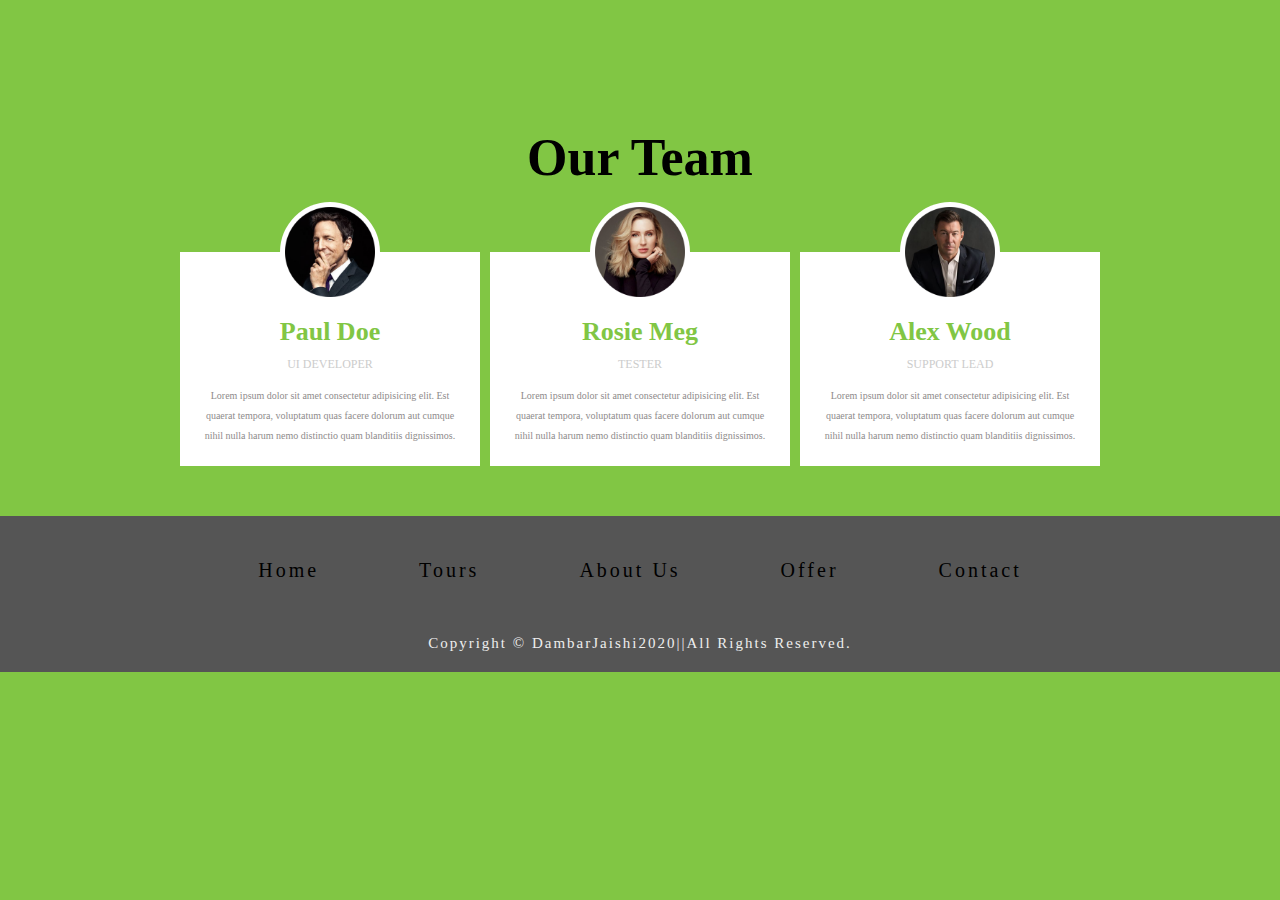
<file: Explor Nepal/htmlpages/aboutus.html>
<!DOCTYPE html>
<html lang="en">
<head>
  <meta charset="UTF-8">
  <title>Our Team Section</title>
  <link rel="stylesheet" href="../cssfile/aboutus.css">
</head>
<body>

<div class="wrapper">
  <h1>Our Team</h1>
  <div class="team">
    <div class="team_member">
      <div class="team_img">
        <img src="../images/team1.png" alt="Team_image">
      </div>
      <h3>Paul Doe</h3>
      <p class="role">UI developer</p>
      <p>Lorem ipsum dolor sit amet consectetur adipisicing elit. Est quaerat tempora, voluptatum quas facere dolorum aut cumque nihil nulla harum nemo distinctio quam blanditiis dignissimos.</p>
    </div>
    <div class="team_member">
      <div class="team_img">
        <img src="../images/team2.png" alt="Team_image">
      </div>
      <h3>Rosie Meg</h3>
      <p class="role">Tester</p>
      <p>Lorem ipsum dolor sit amet consectetur adipisicing elit. Est quaerat tempora, voluptatum quas facere dolorum aut cumque nihil nulla harum nemo distinctio quam blanditiis dignissimos.</p></div>
    <div class="team_member">
      <div class="team_img">
        <img src="../images/team3.png" alt="Team_image">
      </div>
      <h3>Alex Wood</h3>
      <p class="role">Support Lead</p>
      <p>Lorem ipsum dolor sit amet consectetur adipisicing elit. Est quaerat tempora, voluptatum quas facere dolorum aut cumque nihil nulla harum nemo distinctio quam blanditiis dignissimos.</p>
    </div>
  </div>
   <footer class="footer">
        <div class="footer-list">
          <a href="index.html" class="footer-link">Home</a>
          <a href="tour.html" class="footer-link">Tours</a>
          <a href="aboutus.html" class="footer-link">About Us</a>
          <a href="offers.html" class="footer-link">Offer</a>
          <a href="contact.html" class="footer-link">Contact</a>
        </div>
        <p class="footer-paragraph">
          Copyright &copy; DambarJaishi2020||All Rights Reserved.
        </p>
      </footer>
</div>  

</body>
</html>
</file>
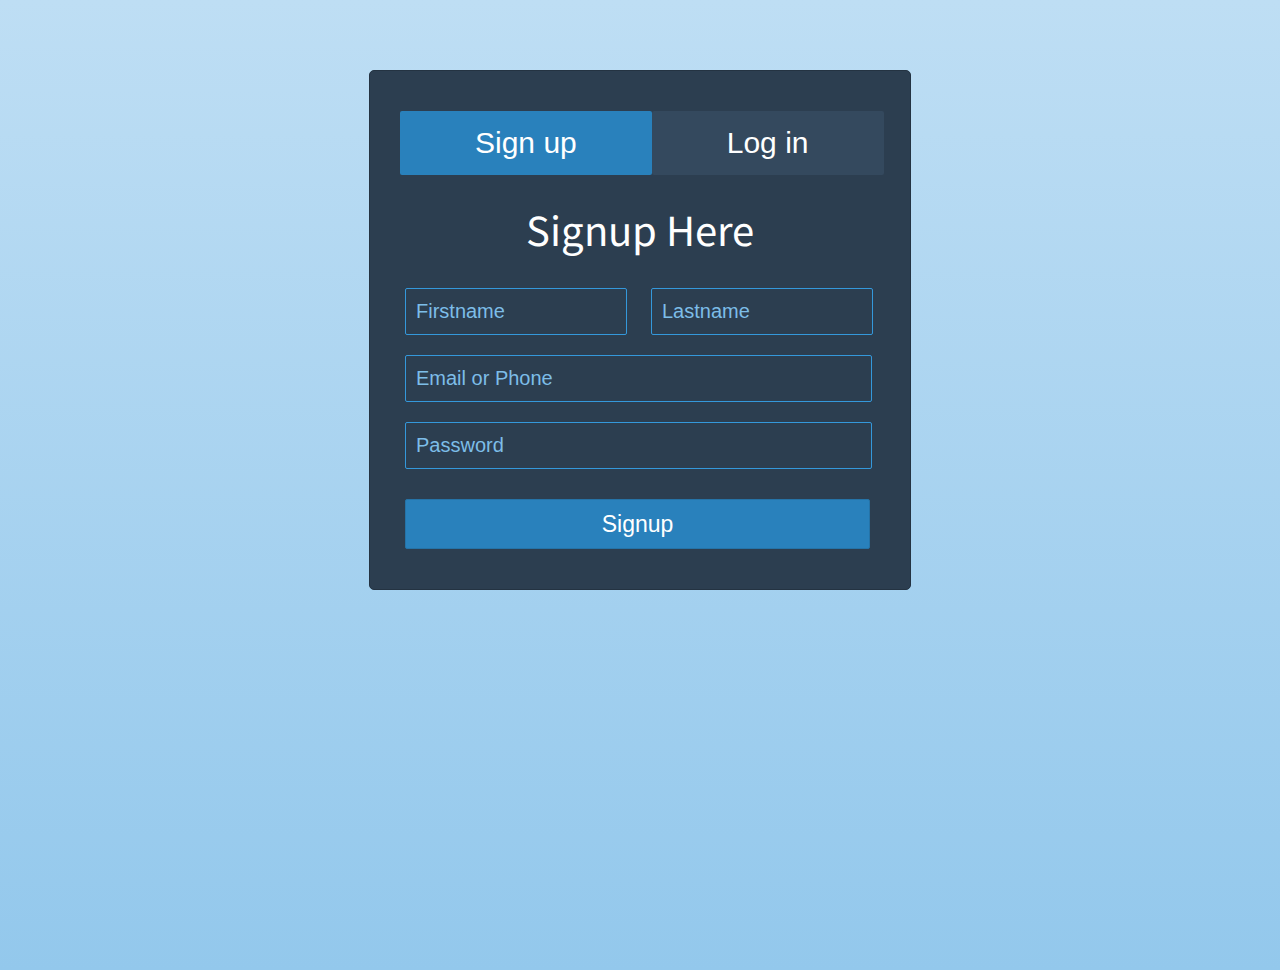
<file: Explor Nepal/htmlpages/auth.html>
<!DOCTYPE html>
<html lang="en">
<head>
  <meta charset="UTF-8">
  <title>Login & Signup Form</title>
  <link rel="stylesheet" href="../cssfile/auth.css">
</head>
<body> 
  <section>
  <div class="center">
  <div class="btns">
  <a class="a1" href="#">Sign up</a>
  <a class="a2" href="#">Log in</a>     
  </div>
  <div class="signup-form">
  <div class="header">Signup Here</div>
  <div class="signup_error"></div>
  <form action="index.html" name="signupForm" method="post" onsubmit="return signupValid()">
  <input type="text" name="firstname" placeholder="Firstname" autocomplete="off">
  <input class="lstname" name="lastname" type="text" placeholder="Lastname" autocomplete="off"> 
  <input class="email" name="email" type="text" placeholder="Email or Phone" autocomplete="off">  
  <input class="email" name="password" type="password" placeholder="Password" autocomplete="off">
  <input type="submit" value="Signup">
  </form>
    </div>
    <div class="login-form">
  <div class="header header1">Login Here</div>
  <form action="">
  <input class="email" type="text" placeholder="Email or Phone">  
  <input class="email" type="password" placeholder="Password">
  <input type="submit" value="Login">
  </form>
    </div>
  </div>
  </section>
  <script src="../jsfile/auth.js"></script>
  <script src="../jsfile/valid.js"></script>

</body>
</html>
</file>
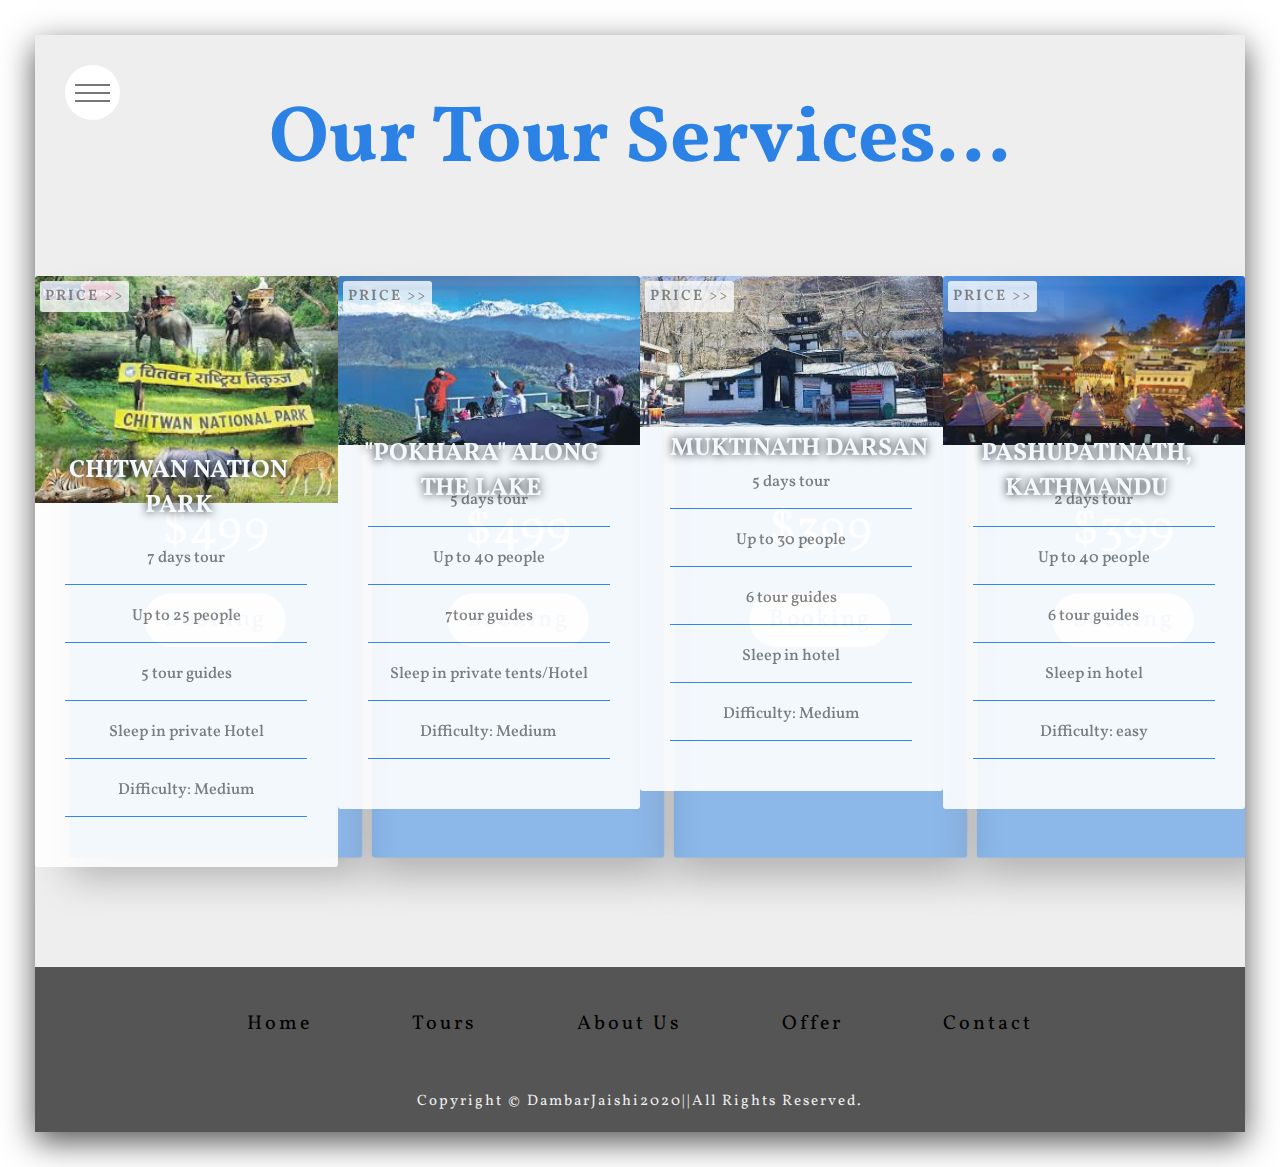
<file: Explor Nepal/htmlpages/tour.html>
<!DOCTYPE html>
<html lang="en">
  <head>
    <meta charset="UTF-8" />
    <meta name="viewport" content="width=device-width, initial-scale=1.0" />
    <meta http-equiv="X-UA-Compatible" content="ie=edge" />
    <link
      href="https://fonts.googleapis.com/css?family=Vollkorn:400,400i,600,700,900&display=swap"
      rel="stylesheet"
    />
    <link rel="stylesheet" href="../cssfile/style.css">
    <title>visitnepal</title>
  </head>
  <body>
     <!-- Navbar -->
     <div class="container">
      <div class="open-navbar-icon navbar-icon center">
        <div class="line"></div>
        <div class="line"></div>
        <div class="line"></div>
      </div>
      <div class="navbar-wrapper">
        <nav class="navbar">
          <div class="close-navbar-icon navbar-icon center">
            <div class="line line-1"></div>
            <div class="line line-2"></div>
          </div>
          <div class="nav-list">
            <a href="index.html" class="nav-link center">Home</a>
            <a href="tour.html" class="nav-link center">Tours</a>
            <a href="aboutus.html" class="nav-link center">About Us</a>
            <a href="aboutus.html" class="nav-link center">Offer</a>
            <a href="contact.html" class="nav-link center">Contact</a>
          </div>
        </nav>
      </div>
      <!-- End of Navbar -->
       <!-- Popular tours -->
      <section class="popular-tours">
        <h1 class="popular-tours-heading">Our Tour Services...</h1>
        <div class="cards-wrapper">
          <div class="card">
            <div class="front-side">
              <img src="../images/chit.jpg" alt="Nature" class="card-image" />
              <h1 class="tour-name">Chitwan Nation Park</h1>
              <ul class="card-list">
                <li class="card-list-item">7 days tour</li>
                <li class="card-list-item">Up to 25 people</li>
                <li class="card-list-item">5 tour guides</li>
                <li class="card-list-item">Sleep in private Hotel</li>
                <li class="card-list-item">Difficulty: Medium</li>
              </ul>
              <button class="navigation-button">
                price &gt;&gt;
              </button>
            </div>
            <div class="back-side center">
              <button class="navigation-button">
                &lt;&lt; back
              </button>
              <h3 class="tour-price">$499</h3>
              <button class="card-button">Booking</button>
            </div>
          </div>
          <div class="card">
            <div class="front-side">
              <img src="../images/pkhr.jpg" alt="Lake" class="card-image" />
              <h1 class="tour-name">"Pokhara" Along the Lake</h1>
              <ul class="card-list">
                <li class="card-list-item">5 days tour</li>
                <li class="card-list-item">Up to 40 people</li>
                <li class="card-list-item">7tour guides</li>
                <li class="card-list-item">Sleep in private tents/Hotel</li>
                <li class="card-list-item">Difficulty: Medium</li>
              </ul>
              <button class="navigation-button">
                price &gt;&gt;
              </button>
            </div>
            <div class="back-side center">
              <button class="navigation-button">
                &lt;&lt; back
              </button>
              <h3 class="tour-price">$499</h3>
              <button class="card-button">Booking</button>
            </div>
          </div>
          
          <div class="card">
            <div class="front-side">
              <img src="../images/muktinath.jpg" alt="Sea" class="card-image" />
              <h1 class="tour-name">Muktinath Darsan</h1>
              <ul class="card-list">
                <li class="card-list-item">5 days tour</li>
                <li class="card-list-item">Up to 30 people</li>
                <li class="card-list-item">6 tour guides</li>
                <li class="card-list-item">Sleep in hotel</li>
                <li class="card-list-item">Difficulty: Medium</li>
              </ul>
              <button class="navigation-button">
                price &gt;&gt;
              </button>
            </div>
            <div class="back-side center">
              <button class="navigation-button">
                &lt;&lt; back
              </button>
              <h3 class="tour-price">$399</h3>
              <button class="card-button">Booking</button>
            </div>
          </div>

           <div class="card">
            <div class="front-side">
              <img src="../images/pasupatinath.jpg" alt="Sea" class="card-image" />
              <h1 class="tour-name">Pashupatinath, Kathmandu</h1>
              <ul class="card-list">
                <li class="card-list-item">2 days tour</li>
                <li class="card-list-item">Up to 40 people</li>
                <li class="card-list-item">6 tour guides</li>
                <li class="card-list-item">Sleep in hotel</li>
                <li class="card-list-item">Difficulty: easy</li>
              </ul>
              <button class="navigation-button">
                price &gt;&gt;
              </button>
            </div>
            <div class="back-side center">
              <button class="navigation-button">
                &lt;&lt; back
              </button>
              <h3 class="tour-price">$399</h3>
              <button class="card-button">Booking</button>
            </div>
          </div>
      </section>
      <!-- End of Popular tours -->
      <footer class="footer">
        <div class="footer-list">
          <a href="index.html" class="footer-link">Home</a>
          <a href="tour.html" class="footer-link">Tours</a>
          <a href="aboutus.html" class="footer-link">About Us</a>
          <a href="offers.html" class="footer-link">Offer</a>
          <a href="contact.html" class="footer-link">Contact</a>
        </div>
        <p class="footer-paragraph">
          Copyright &copy; DambarJaishi2020||All Rights Reserved.
        </p>
      </footer>
    </div>
    <script src="../jsfile/script.js"></script>
  </body>
  </html>
</file>
<file: Explor Nepal/cssfile/aboutus.css>
/*Common Css Style*/

* {
  margin: 0;
  padding: 0;
  font-family: "Vollkorn", serif;
  list-style-type: none;
  text-decoration: none;
  box-sizing: border-box;
  outline: none;
}

html {
  font-size: 62.5%;
}

:root {
  --primary-color: #2b81e4;
  --secondary-color: #eee;
  --white-color: #fff;
  --grey-color: #555;
  --light-grey-color: #777;
}

.center {
  display: flex;
  justify-content: center;
  align-items: center;
}

.container {
  background-color: var(--secondary-color);
  margin: 3.5rem;
  box-shadow: 0 1rem 3rem var(--grey-color);
  overflow: hidden;
}
/*End of common css style*/

@import url('https://fonts.googleapis.com/css?family=Allura|Josefin+Sans');

*{
  margin: 0;
  padding: 0;
  box-sizing: border-box;
}

body{
  background: #81c644;
  font-family: 'Josefin Sans', sans-serif;
}

.wrapper{
  margin-top: 10%;
}

.wrapper h1{
  font-family: 'Allura', cursive;
  font-size: 52px;
  margin-bottom: 60px;
  text-align: center;
}

.team{
  display: flex;
  justify-content: center;
  width: auto;
  text-align: center;
  flex-wrap: wrap;
}

.team .team_member{
  background: #fff;
  margin: 5px;
  margin-bottom: 50px;
  width: 300px;
  padding: 20px;
  line-height: 20px;
  color: #8e8b8b;  
  position: relative;
}

.team .team_member h3{
  color: #81c644;
  font-size: 26px;
  margin-top: 50px;
}

.team .team_member p.role{
  color: #ccc;
  margin: 12px 0;
  font-size: 12px;
  text-transform: uppercase;
}

.team .team_member .team_img{
  position: absolute;
  top: -50px;
  left: 50%;
  transform: translateX(-50%);
  width: 100px;
  height: 100px;
  border-radius: 50%;
  background: #fff;
}

.team .team_member .team_img img{
  width: 100px;
  height: 100px;
  padding: 5px;
}
/*footer*/
.footer {
  background-color: var(--grey-color);
  padding: 4rem 0 2rem 0;
  border-bottom: 0vh;
  border-bottom-width: 
}

.footer-list {
  display: flex;
  justify-content: center;
}

.footer-link {
  font-size: 2rem;
  color: var(--solid);
  margin: 0 2rem;
  padding: 0.3rem 3rem;
  letter-spacing: 0.3rem;
  transition: all 0.2s;
}

.footer-link:hover {
  transform: rotate(-10deg);
  box-shadow: 0 2rem 3rem #000;
}

.footer-paragraph {
  text-align: center;
  font-size: 1.5rem;
  color: var(--secondary-color);
  letter-spacing: 0.2rem;
  margin-top: 5rem;
}

/*Device friendly */
@media (max-width: 1200px) {
  .cards-wrapper {
    flex-direction: column;
    align-items: center;
  }

  .card {
    margin: 3rem 0;
  }

  .story-bg {
    width: 85%;
  }
}

@media (max-width: 1000px) {
  .nav-list {
    flex-direction: column;
  }

  .nav-link {
    flex-grow: 1;
  }

  .header-text {
    position: absolute;
    top: 50%;
    left: 50%;
    transform: translate(-50%, -50%);
    z-index: 10;
  }

  .heading {
    font-size: 6rem;
  }

  .header-paragraph {
    font-size: 2.5rem;
  }

  .popular-tours-heading {
    font-size: 6rem;
  }

  .story-bg {
    transform: skewX(0);
  }

  .story {
    transform: skewX(0);
    flex-direction: column;
    align-items: center;
  }

  .story-image {
    margin-bottom: 3rem;
  }

  .footer-link {
    padding: 0.3rem 2rem;
    margin: 0 1rem;
  }
}

@media (max-width: 800px) {
  .header-paragraph {
    display: none;
  }

  .popular-tours-heading {
    font-size: 5rem;
  }

  .contact-form {
    width: 90%;
  }

  .footer-list {
    flex-direction: column;
    align-items: center;
  }

  .footer-link {
    margin: 1rem 0;
  }
}

@media (max-width: 650px) {
  .container {
    margin: 0;
  }

  .open-navbar-icon {
    top: 2.5rem;
    left: 2.5rem;
  }

  .navbar-wrapper {
    padding: 0;
  }

  .close-navbar-icon {
    right: 4rem;
  }

  .header {
    height: 100vh;
  }

  .contact-heading {
    font-size: 6rem;
  }

  .contact-form {
    padding: 2rem;
    height: 40rem;
  }
}

@media (max-width: 500px) {
  html {
    font-size: 45%;
  }
}
</file>
<file: Explor Nepal/cssfile/auth.css>
@import url('https://fonts.googleapis.com/css?family=Noto+Sans+TC&display=swap');
body{
  margin: 0;
  padding: 0;
  background: linear-gradient(#bedef4,#93c8ec);
  height: 100vh;
  overflow: hidden;
  font-family: 'Noto Sans TC', sans-serif;
}
.center{
  margin: 70px auto;
  width: 540px;
  border: 1px solid #243342;
  border-radius: 5px;
  position: relative;
  background: #2c3e50;
}
.center .btns{
  display: flex;
  padding: 40px 0px 20px 30px;
}
.btns a{
  text-decoration: none;
  padding: 15px 75px;
  font-size: 30px;
  color: white;
  font-family: arial;
  background: #2981bc;
  border-radius: 2px;
}
a.a2{
  background: #34495e;
}
.center .header{
  text-align: center;
  font-size: 40px;
  color: white;
  padding: 5px 0 30px 0;
}
form input{
  height: 45px;
  width: 200px;
  font-size: 20px;
  background: none;
  border: 1px solid #3498db;
  border-radius: 2px;
  padding: 0 10px;
  margin-left: 35px;
  outline: none;
  color: white;
}
::placeholder{
  color: #7dbde8;
}
form input.lstname{
  margin-left: 20px;
}
form input.email{
  width: 445px;
  margin-top: 20px;
}
form input[type="submit"]{
  margin: 30px 0 40px 35px;
  width: 465px;
  height: 50px;
  font-size: 23px;
  cursor: pointer;
  color: white;
  background: #2981bc;
  border: 1px solid #2573a7;
}
form input[type="submit"]:hover{
  background: #2990d1;
  transition: .5s;
}
.center .header1{
  padding-bottom: 10px; 
}
.center .login-form{
  display: none;
}
.center .signup_error{
  user-select: none;
  font-size: 20px;
  text-align: center;
  padding: 8px 0;
  margin: -20px 35px 20px 35px;
  color: #ff9999;
  background: rgba(255,0,0,.3);
  border-radius: 3px;
  border: 1px solid #b30000;
  display: none;
}
</file>
<file: Explor Nepal/cssfile/style.css>
/* Common Styles */
* {
  margin: 0;
  padding: 0;
  font-family: "Vollkorn", serif;
  list-style-type: none;
  text-decoration: none;
  box-sizing: border-box;
  outline: none;
}

html {
  font-size: 62.5%;
}

:root {
  --primary-color: #2b81e4;
  --secondary-color: #eee;
  --white-color: #fff;
  --grey-color: #555;
  --light-grey-color: #777;
}

.center {
  display: flex;
  justify-content: center;
  align-items: center;
}

.container {
  background-color: var(--secondary-color);
  margin: 3.5rem;
  box-shadow: 0 1rem 3rem var(--grey-color);
  overflow: hidden;
}

/* End of Common styles */

/* Navbar */
.navbar-icon {
  width: 5.5rem;
  height: 5.5rem;
  background-color: var(--white-color);
  border-radius: 50%;
  cursor: pointer;
  flex-direction: column;
}

.open-navbar-icon {
  position: fixed;
  top: 6.5rem;
  left: 6.5rem;
  z-index: 200;
}

.navbar-icon .line {
  height: 0.2rem;
  width: 3.5rem;
  background-color: var(--light-grey-color);
}

.open-navbar-icon .line {
  margin: 0.3rem 0;
}

.navbar-wrapper {
  width: 100vw;
  height: 100vh;
  background-color: rgba(255, 255, 255, 0.7);
  position: fixed;
  left: 0;
  bottom: -100%;
  opacity: 0;
  z-index: 300;
  padding: 3.5rem 5.5rem 3.5rem 3.5rem;
  transition: bottom 0.5s, opacity 0.2s;
}

.change .navbar-wrapper {
  bottom: 0;
  opacity: 1;
  transition: bottom 0.5s, opacity 0.2s 0.25s;
}

.navbar {
  width: 100%;
  height: 100%;
  background: linear-gradient(rgba(0, 0, 0, 0.5), rgba(0, 0, 0, 0.3)),
    url(../images/sea.jpg) center no-repeat;
  background-size: cover;
  position: relative;
  overflow-y: hidden;
}

.close-navbar-icon {
  position: absolute;
  top: 2.5rem;
  right: 3rem;
  z-index: 300;
}

.close-navbar-icon .line {
  position: absolute;
}

.line-1 {
  transform: rotate(40deg);
}

.line-2 {
  transform: rotate(-40deg);
}

.nav-list {
  height: 100%;
  display: flex;
}

.nav-link {
  font-size: 3rem;
  font-weight: 700;
  color: var(--white-color);
  text-transform: uppercase;
  width: 100%;
  opacity: 0.8;
  position: relative;
  top: -100%;
  transition: all 0.3s;
}

.change .nav-link {
  top: 0;
}

.nav-link:hover {
  opacity: 1;
  color: var(--primary-color);
}

.change .nav-link:nth-child(1) {
  transition: top 1s 0.4s, opacity 0.3s, color 0.3s;
}

.change .nav-link:nth-child(2) {
  transition: top 1s 0.6s, opacity 0.3s, color 0.3s;
}

.change .nav-link:nth-child(3) {
  transition: top 1s 0.8s, opacity 0.3s, color 0.3s;
}

.change .nav-link:nth-child(4) {
  transition: top 1s 1s, opacity 0.3s, color 0.3s;
}

.change .nav-link:nth-child(5) {
  transition: top 1s 1.2s, opacity 0.3s, color 0.3s;
}
/* End of Navbar */

/* Header */
.header {
  width: 100%;
  height: calc(100vh - 7rem);
  background: linear-gradient(rgba(18, 113, 255, 0.5), rgba(18, 113, 255, 0.3)),
    url(../images/header-bg.jpg) center no-repeat;
  background-size: cover;
  position: relative;
  perspective: 100rem;
}

.header-text {
  text-align: center;
  text-transform: uppercase;
  letter-spacing: 0.1rem;
  text-shadow: 0 0.3rem 0.5rem var(--grey-color);
}

.heading {
  font-size: 8rem;
  color: var(--white-color);
}

.header-paragraph {
  font-size: 3rem;
  font-weight: 500;
  color: var(--secondary-color);
  max-width: 70rem;
  margin: auto;
}

.logo {
  position: absolute;
  top: 4rem;
  right: 4rem;
}

.logo h1 {
  display: flex;
}

.logo h1 span {
  font-size: 2rem;
  font-weight: 900;
  color: var(--primary-color);
  text-transform: uppercase;
  background-color: var(--white-color);
  width: 3.5rem;
  height: 3.5rem;
  margin: 0.5rem;
  border-radius: 50%;
}

.logo h1 span:nth-child(1) {
  animation: drop-letters 5s 0.1s infinite;
}

.logo h1 span:nth-child(2) {
  animation: drop-letters 5s 0.2s infinite;
}

.logo h1 span:nth-child(3) {
  animation: drop-letters 5s 0.3s infinite;
}

.logo h1 span:nth-child(4) {
  animation: drop-letters 5s 0.4s infinite;
}

.logo h1 span:nth-child(5) {
  animation: drop-letters 5s 0.5s infinite;
}

.logo h1 span:nth-child(6) {
  animation: drop-letters 5s 0.6s infinite;
}

.logo h1 span:nth-child(7) {
  animation: drop-letters 5s 0.7s infinite;
}

@keyframes drop-letters {
  0% {
    transform: translateY(0);
  }
  10% {
    transform: translateY(0);
  }
  15% {
    transform: translateY(-100%);
  }
  20% {
    transform: translateY(0);
  }
  100% {
    transform: translateY(0);
  }
}

.header-image {
  width: 35%;
  animation: image-float 150s infinite;
}

@keyframes image-float {
  0% {
    transform: translateZ(40rem);
    opacity: 1;
  }
  40% {
    transform: translateZ(-500rem) translateX(150rem);
    opacity: 0.8;
  }
  70% {
    transform: translateZ(-1500rem) translateX(800rem);
    opacity: 0.6;
  }
  80% {
    transform: translateZ(-50rem) translateX(100rem);
    opacity: 0.8;
  }
  100% {
    transform: translateZ(40rem);
    opacity: 1;
  }
}
/* End of Header */

/* Popular tours */
.popular-tours {
  padding: 5rem 0 10rem 0;
}

.popular-tours-heading {
  font-size: 8rem;
  text-align: center;
  margin-bottom: 8rem;
  color: var(--primary-color);
  text-shadow: 0 0.1rem 0.2rem var(--secondary-color);
}

.cards-wrapper {
  display: flex;
  justify-content: space-evenly;
}

.card {
  width: 35rem;
  position: relative;
  perspective: 150rem;
}

.card-image {
  width: 100%;
  border-radius: 0.3rem 0.3rem 0 0;
}

.front-side {
  text-align: center;
  background-color: var(--white-color);
  border-radius: 0.3rem;
  position: relative;
  z-index: 10;
  opacity: 0.9;
  transition: opacity 0.4s, transform 0.4s, box-shadow 0.4s;
}

.change > .front-side {
  transform: translateZ(-5rem) translateX(3rem);
  box-shadow: 0 2rem 4rem #777;
  opacity: 0.5;
  z-index: 0;
}

.tour-name {
  font-size: 2.5rem;
  font-weight: 700;
  text-transform: uppercase;
  position: absolute;
  top: 30%;
  right: 1.5rem;
  color: var(--white-color);
  text-shadow: 0 0 1rem #000;
}

.card-list {
  width: 80%;
  margin: auto;
  padding: 2rem 0 3rem 0;
}

.card-list-item {
  font-size: 1.6rem;
  font-weight: 500;
  color: var(--light-grey-color);
  margin: 2rem 0;
  border-bottom: 0.1rem solid var(--primary-color);
  padding-bottom: 1.5rem;
}

.back-side {
  position: absolute;
  top: 0;
  background-color: var(--primary-color);
  width: 100%;
  height: 100%;
  border-radius: 0.3rem;
  box-shadow: 0 2rem 4rem #777;
  flex-direction: column;
  transform: translateZ(-5rem) translateX(3rem);
  opacity: 0.5;
  transition: opacity 0.4s, transform 0.4s, box-shadow 0.4s;
}

.change > .back-side {
  transform: translateZ(0) translateX(0);
  box-shadow: 0 0.5rem 2rem #aaa;
  opacity: 0.9;
}

.tour-price {
  font-size: 5rem;
  font-weight: 300;
  color: var(--white-color);
  margin-bottom: 3rem;
}

.card-button {
  color: var(--primary-color);
  background-color: var(--white-color);
  border: none;
  font-size: 2.5rem;
  padding: 1rem 2rem;
  letter-spacing: 0.2rem;
  border-radius: 5rem;
  cursor: pointer;
}

.navigation-button {
  position: absolute;
  top: 0.5rem;
  left: 0.5rem;
  padding: 0.5rem;
  background-color: rgba(255, 255, 255, 0.8);
  color: var(--light-grey-color);
  border-radius: 0.3rem;
  border: none;
  font-size: 1.5rem;
  font-weight: 600;
  text-transform: uppercase;
  letter-spacing: 0.2rem;
  cursor: pointer;
}
/* End of Popular tours */

/* Stories */
.stories {
  padding: 10rem 0;
  position: relative;
}

.video-container {
  position: absolute;
  top: 0;
  left: 0;
  width: 100%;
  height: 100%;
  opacity: 0.4;
}

.bg-video {
  width: 100%;
  height: 100%;
  object-fit: cover;
}

.stories-wrapper {
  display: flex;
  flex-direction: column;
  align-items: center;
}

.story-bg {
  background-color: rgba(238, 238, 238, 0.85);
  padding: 5rem;
  margin: 5rem;
  width: 70%;
  box-shadow: 0 2rem 5rem rgba(51, 51, 51, 0.4);
  transform: skewX(20deg);
}

.story {
  transform: skewX(-20deg);
  display: flex;
}

.story-image {
  width: 20rem;
  height: 20rem;
  border-radius: 50%;
  object-fit: cover;
  margin-right: 5rem;
}

.story-text {
  letter-spacing: 0.1rem;
}

.story-heading {
  font-size: 2.5rem;
  text-transform: uppercase;
  color: var(--grey-color);
  margin-bottom: 1rem;
}

.story-paragraph {
  font-size: 1.8rem;
  color: var(--light-grey-color);
}

.story-paragraph::first-letter {
  margin-left: 1rem;
}
/* End of Stories */

/* Contact */
.contact {
  padding: 15rem 0 20rem 0;
  text-align: center;
  background: url(../images/contact-us-bg.png) center no-repeat;
  background-size: cover;
  animation: contact-bg 35s infinite;
}

.contact-heading {
  font-size: 7rem;
  font-weight: 700;
  text-transform: uppercase;
  letter-spacing: 0.5rem;
  color: var(--white-color);
  text-shadow: 0 1rem 2rem #000;
  margin-bottom: 8rem;
}

.contact-form {
  width: 70rem;
  height: 50rem;
  background-color: rgba(255, 255, 255, 0.95);
  margin: auto;
  flex-direction: column;
  border-radius: 0.5rem;
  box-shadow: 0 1rem 3rem #000;
  padding: 5rem;
}

.input-group {
  width: 100%;
  display: flex;
  flex-direction: column;
  margin: 1rem 0;
  position: relative;
}

.input-groups {
  width: 100%;
  display: flex;
  justify-content: space-between;
}

.input-groups .input-group {
  width: 48.5%;
}

.input-group input,
.input-group textarea {
  padding: 3rem 1rem 1rem 1rem;
  background-color: var(--secondary-color);
  border: 0.1rem solid var(--secondary-color);
  font-size: 1.4rem;
  color: var(--light-grey-color);
  letter-spacing: 0.1rem;
  border-radius: 0.5rem;
  transition: border 0.3s;
}

.input-group input:focus,
.input-group textarea:focus {
  border: 0.1rem solid #ccc;
}

.input-group label {
  font-size: 1.2rem;
  font-weight: 600;
  text-transform: uppercase;
  letter-spacing: 0.1rem;
  color: var(--grey-color);
  position: absolute;
  top: 1rem;
  left: 1rem;
}

.form-btn {
  width: 100%;
  padding: 1rem;
  font-size: 1.6rem;
  letter-spacing: 0.1rem;
  margin-top: 1rem;
  background-color: var(--light-grey-color);
  color: var(--white-color);
  border-radius: 0.5rem;
  border: none;
  cursor: pointer;
  transition: background-color 0.4s;
}

.form-btn:hover {
  background-color: var(--grey-color);
}

.input-group textarea {
  max-height: 10rem;
  max-width: 100%;
}

@keyframes contact-bg {
  0% {
    background-color: #3d3d3d;
  }
  25% {
    background-color: #ced8e4;
  }
  50% {
    background-color: #1e81f3;
  }
  75% {
    background-color: #ff7842;
  }
  100% {
    background-color: #3d3d3d;
  }
}
/* End of Contact */

/* Footer */
.footer {
  background-color: var(--grey-color);
  padding: 4rem 0 2rem 0;
}

.footer-list {
  display: flex;
  justify-content: center;
}

.footer-link {
  font-size: 2rem;
  color: var(--solid);
  margin: 0 2rem;
  padding: 0.3rem 3rem;
  letter-spacing: 0.3rem;
  transition: all 0.2s;
}

.footer-link:hover {
  transform: rotate(-10deg);
  box-shadow: 0 2rem 3rem #000;
}

.footer-paragraph {
  text-align: center;
  font-size: 1.5rem;
  color: var(--secondary-color);
  letter-spacing: 0.2rem;
  margin-top: 5rem;
}
/* End of Footer */

/*Responsive Design/Device Friendly*/
@media (max-width: 1200px) {
  .cards-wrapper {
    flex-direction: column;
    align-items: center;
  }

  .card {
    margin: 3rem 0;
  }

  .story-bg {
    width: 85%;
  }
}

@media (max-width: 1000px) {
  .nav-list {
    flex-direction: column;
  }

  .nav-link {
    flex-grow: 1;
  }

  .header-text {
    position: absolute;
    top: 50%;
    left: 50%;
    transform: translate(-50%, -50%);
    z-index: 10;
  }

  .heading {
    font-size: 6rem;
  }

  .header-paragraph {
    font-size: 2.5rem;
  }

  .popular-tours-heading {
    font-size: 6rem;
  }

  .story-bg {
    transform: skewX(0);
  }

  .story {
    transform: skewX(0);
    flex-direction: column;
    align-items: center;
  }

  .story-image {
    margin-bottom: 3rem;
  }

  .footer-link {
    padding: 0.3rem 2rem;
    margin: 0 1rem;
  }
}

@media (max-width: 800px) {
  .header-paragraph {
    display: none;
  }

  .popular-tours-heading {
    font-size: 5rem;
  }

  .contact-form {
    width: 90%;
  }

  .footer-list {
    flex-direction: column;
    align-items: center;
  }

  .footer-link {
    margin: 1rem 0;
  }
}

@media (max-width: 650px) {
  .container {
    margin: 0;
  }

  .open-navbar-icon {
    top: 2.5rem;
    left: 2.5rem;
  }

  .navbar-wrapper {
    padding: 0;
  }

  .close-navbar-icon {
    right: 4rem;
  }

  .header {
    height: 100vh;
  }

  .contact-heading {
    font-size: 6rem;
  }

  .contact-form {
    padding: 2rem;
    height: 40rem;
  }
}

@media (max-width: 500px) {
  html {
    font-size: 45%;
  }
}
/*Responsive Design/Device Friendly End*/
</file>
